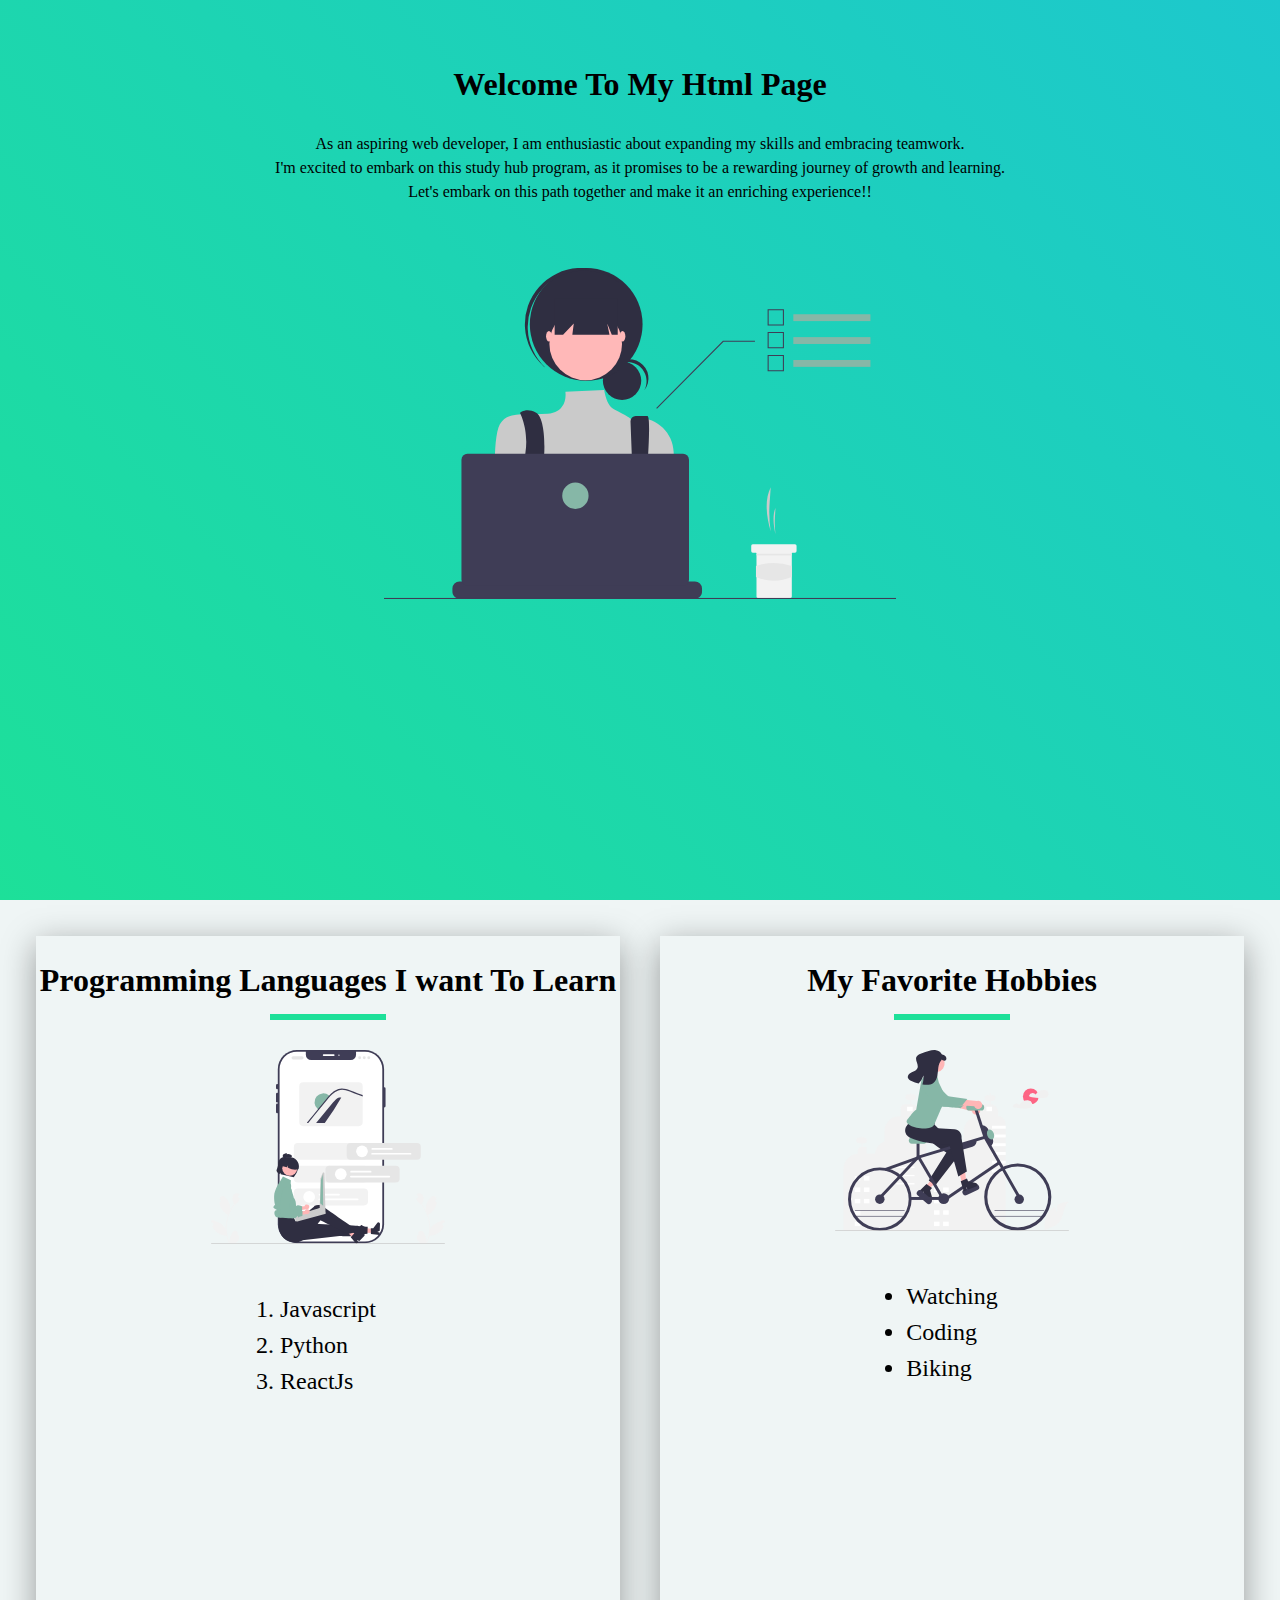
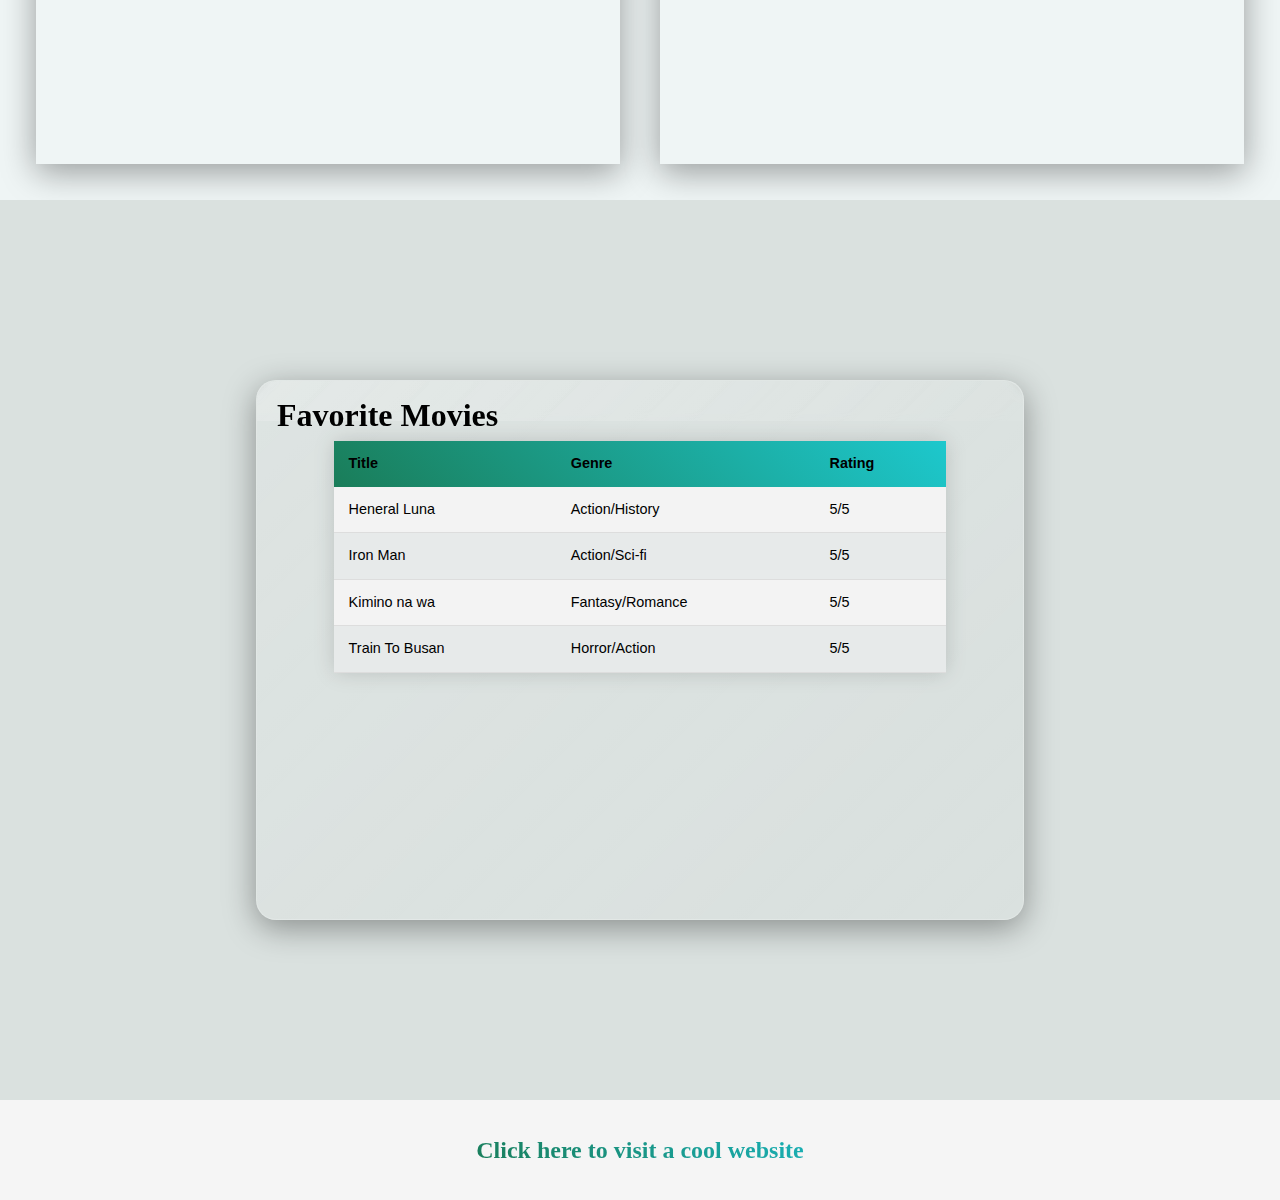
<file: week1/act1/index.html>
<!DOCTYPE html>
<html lang="en">
<head>
    <meta charset="UTF-8">
    <meta name="viewport" content="width=device-width, initial-scale=1.0">
    <title>My First Html Page</title>
<link rel="stylesheet" href="css/index.css">
</head>
<body>
    <main class="container"> 
        <section class="first">

            <div class="text-wrap">
                <h1>Welcome To My Html Page</h1><br>
                <p> As an aspiring web developer, I am enthusiastic about expanding my skills and embracing teamwork. <br>
                  I'm excited to embark on this study hub program, as it promises to be a rewarding journey of growth and learning.
                </p> 
                <p>Let's embark on this path together and make it an enriching experience!! </p>
            </div>
            <div class="image"><img  src="img/devfocus.svg" alt="Html Illustrator"> </div>
             
        </section>

        <section class="second"> 
          <div class="col-left"> 
            <h1>Programming Languages I want To Learn</h1> <hr>
            <div><img src="img/mobiledev.svg" alt="programmer"></div>
            <ol>
                <li>Javascript</li>
                <li>Python</li>
                <li>ReactJs</li>
            </ol>

          </div>

          <div class="col-right"> 
            <h1>My Favorite Hobbies</h1> <hr>
            <div><img src="img/hobby.svg" alt="programmer"></div>
            <Ul>
                <li>Watching</li>
                <li>Coding</li>
                <li>Biking</li>
            </Ul>
          </div>
               
            
        </section>
        
        <section class="third">

           <div class="table-container"> 

                <div class="table-header"> <h1>Favorite Movies</h1> </div>
                <table>
                    <thead> 
                     <tr>
                        <th>Title</th>
                        <th>Genre</th>
                        <th>Rating</th>
                      </tr>
                     </thead>
                     
                     <tbody> 
                      <tr>
                        <td>Heneral Luna</td>
                        <td> Action/History</td>
                        <td>5/5</td>
                      </tr>
                      <tr>
                        <td>Iron Man</td>
                        <td>Action/Sci-fi </td>
                        <td>5/5</td>
                      </tr>
                      <tr>
                        <td>Kimino na wa</td>
                        <td>Fantasy/Romance</td>
                        <td>5/5</td>
                      </tr>
                      <tr>
                        <td>Train To Busan</td>
                        <td>Horror/Action</td>
                        <td>5/5</td>
                      </tr>
                      </tbody>
                </table>
            </div>
            
        </section>
    </main>
    <footer> 
      <div>
       <h3>
         <a href="https://undraw.co" target="_self">Click here to visit a cool website</a>
      </h3>
     </div>
    </footer>
</body>
</html>
</file>
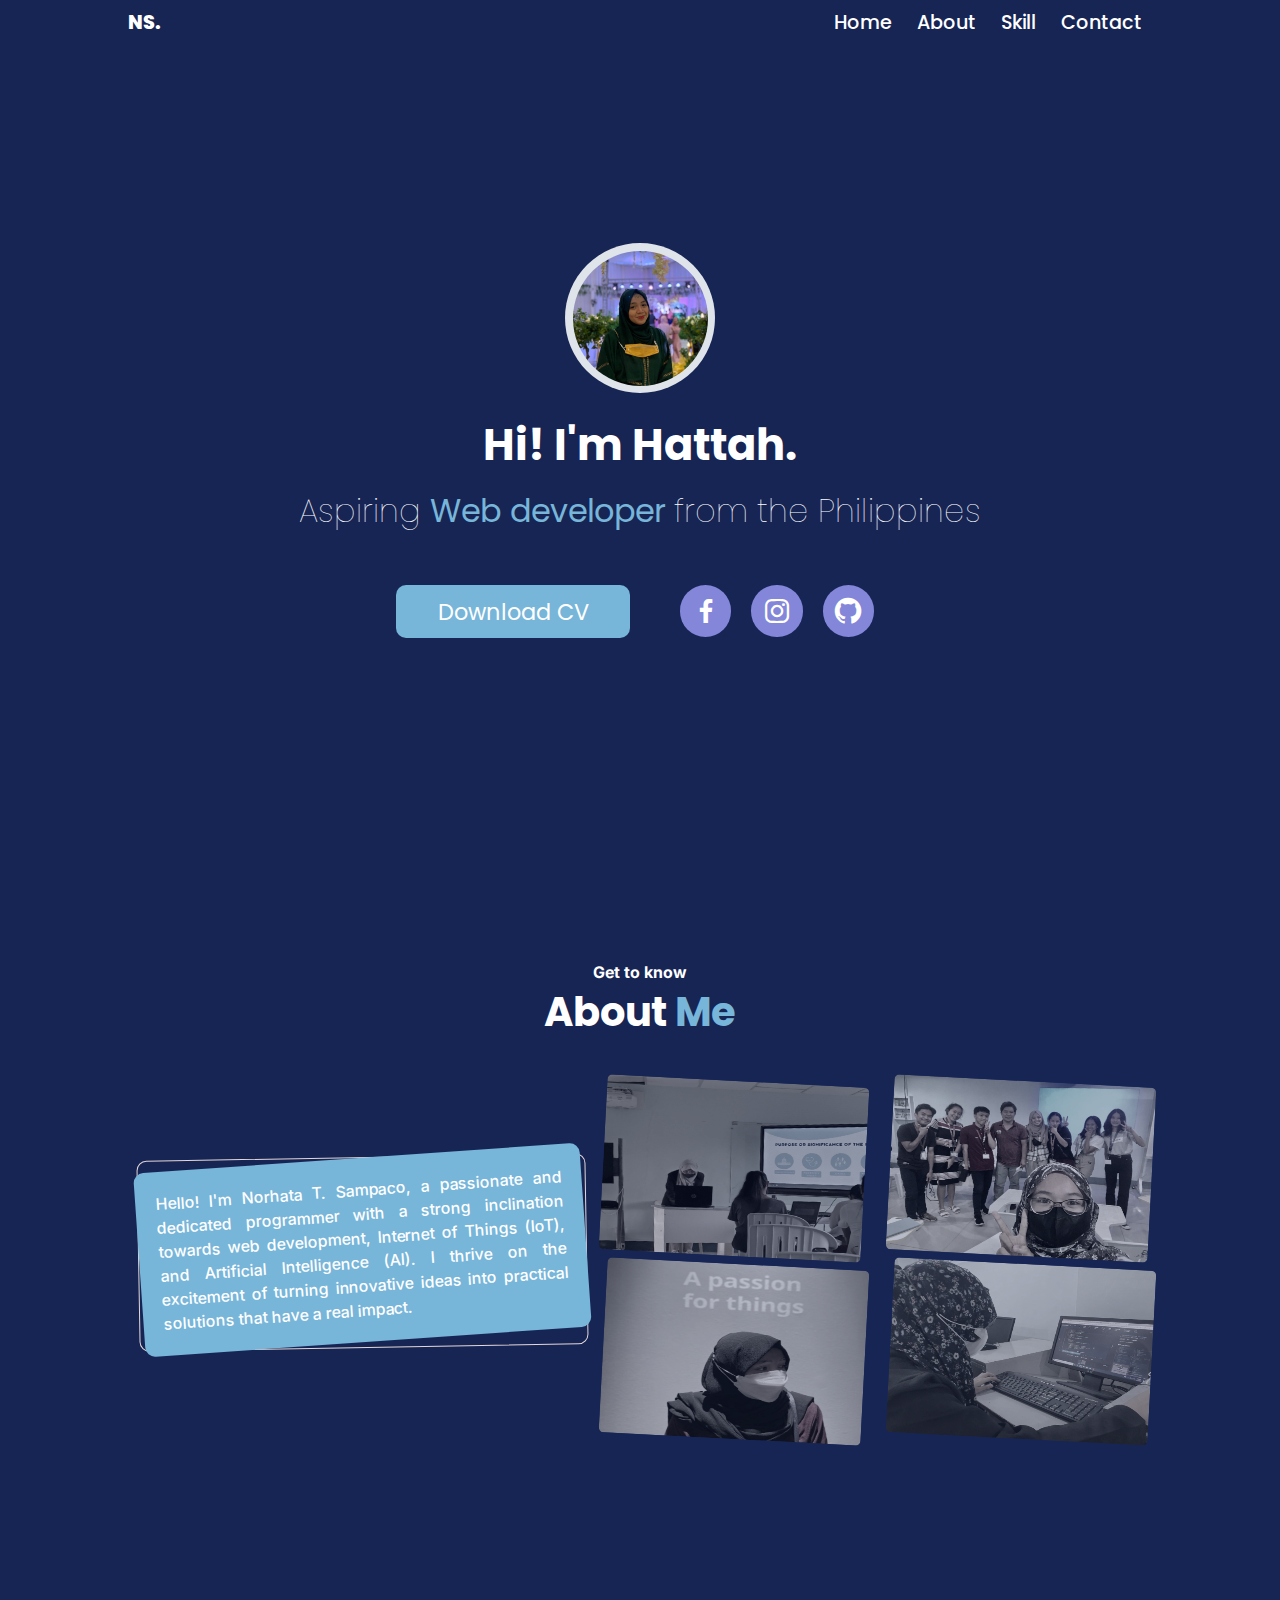
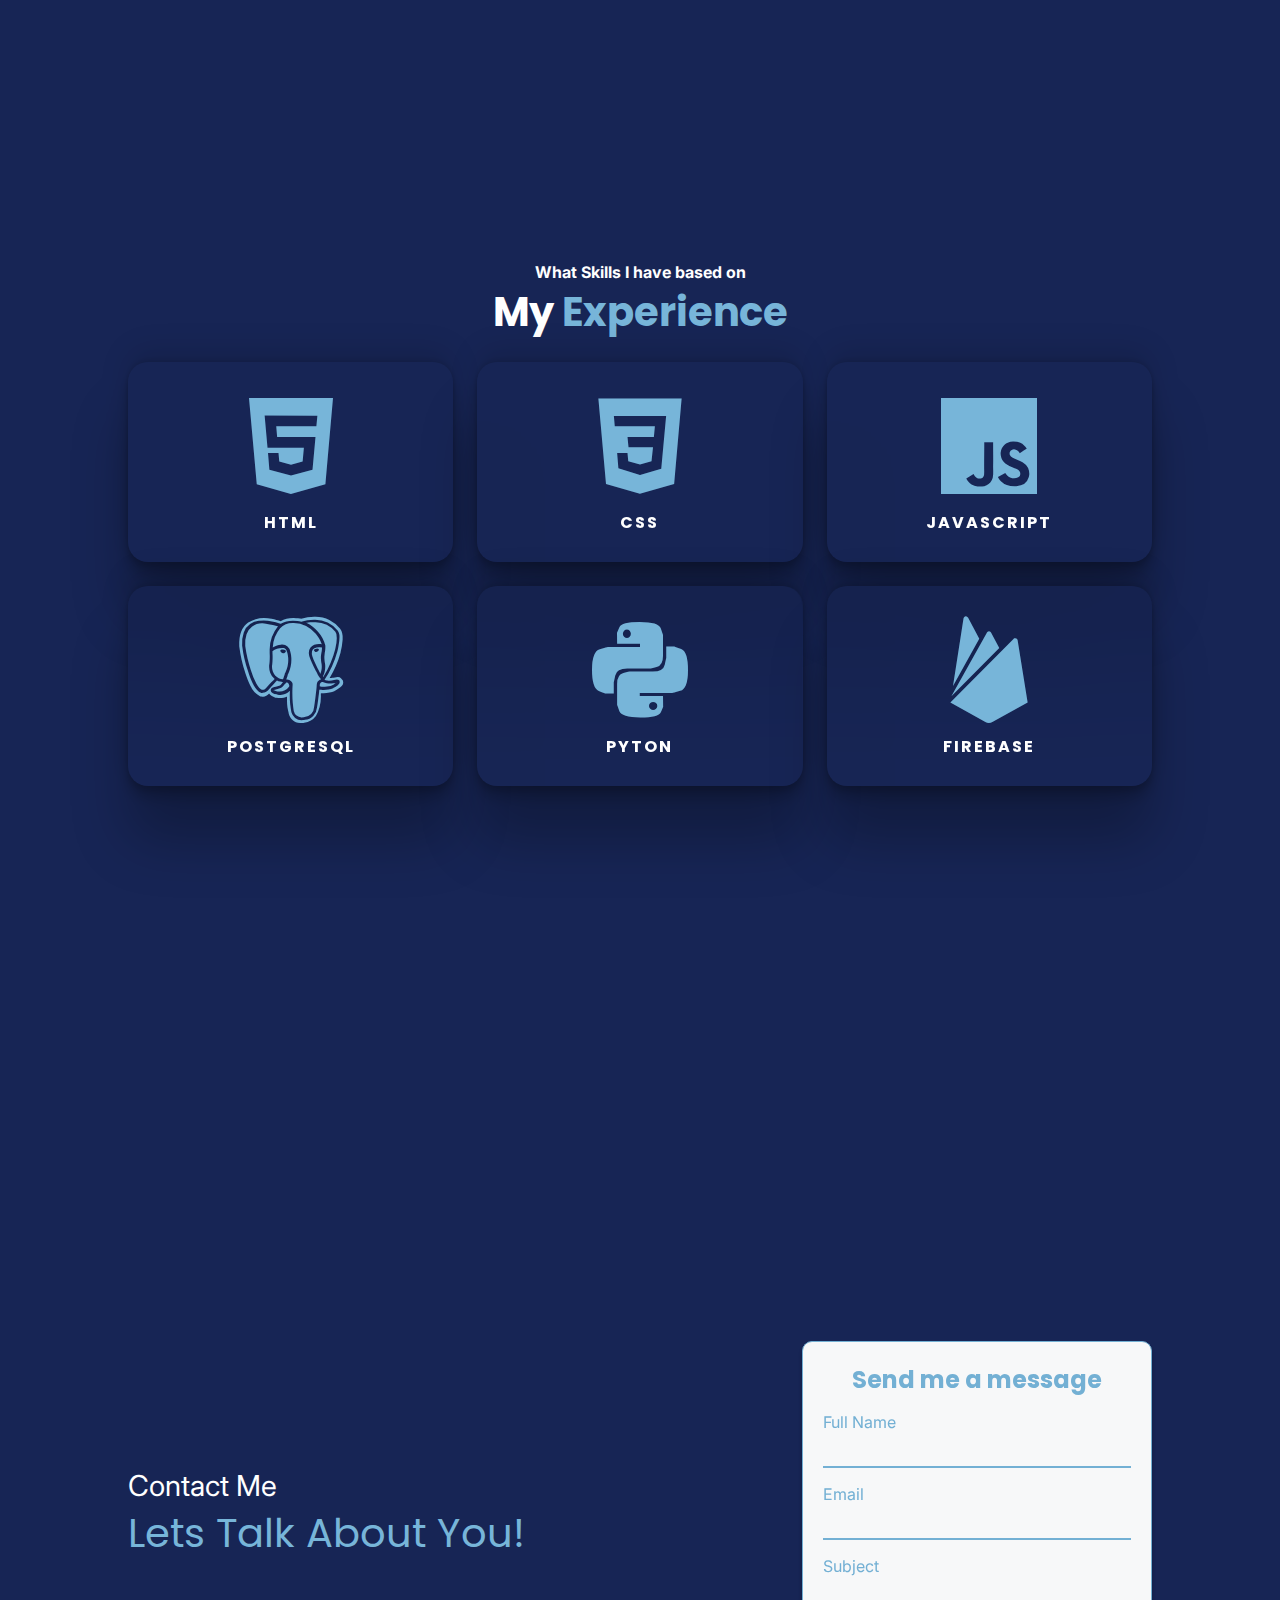
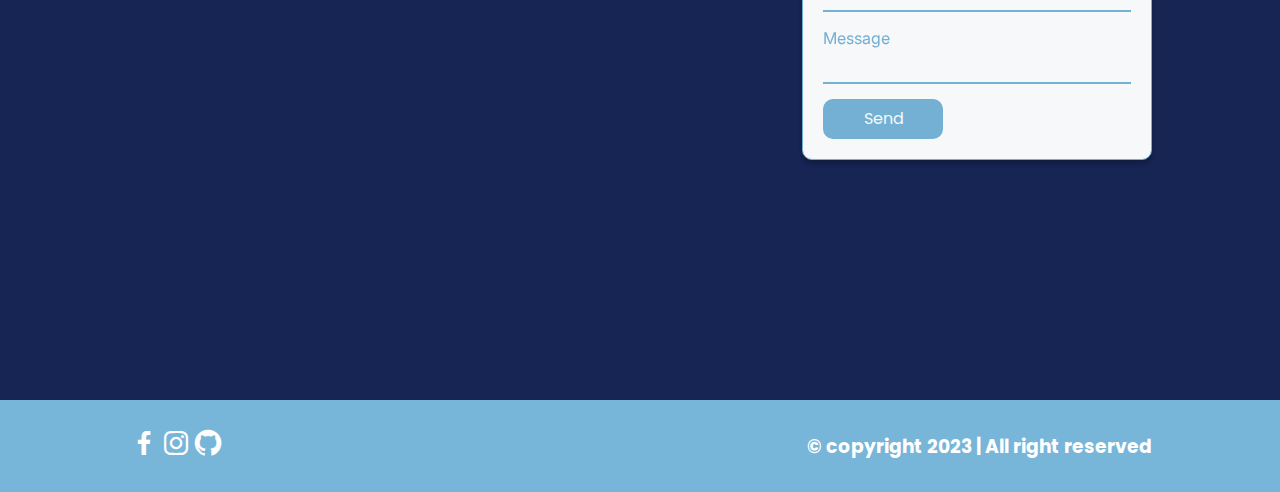
<file: Week2/Portfolio/index.html>
<!DOCTYPE html>
<html lang="en">
<head>
    <meta charset="UTF-8">
    <meta name="viewport" content="width=device-width, initial-scale=1.0">
    <title>NS-Portfolio</title>

    <link rel="stylesheet" href="css/style.css">
    <link href='https://unpkg.com/boxicons@2.1.4/css/boxicons.min.css' rel='stylesheet'>

</head>
<body>

    <!-- header -->
    <header>
      <a href="#home" class="logo" >NS.</a>
        
        <nav class="navbar">
                <a href="#home" >Home</a>
                <a href="#about">About</a>
                <a href="#skill">Skill</a>
                <!-- <a href="#project">Project</a> -->
                <a href="#contact">Contact</a>
        </nav>
    </header>

    <!-- Home Section -->
    <section class="home" id="home">
        <div class="prof-image-wrap">
            <div class="prof-image">
                <img src="img/profile2.jpg" alt="">
            </div>    
        </div>
        <div class="home-content">
            <h1>Hi! I'm Hattah.</h1>
            <h2>Aspiring <strong>Web developer</strong> from the Philippines</h2>
        </div>
        <div class="social-media">
            <div class="btn"><a href="img/CV.png" download="CV">Download CV</a></div>
            <div class="icon-container">
                <div class="icon-wrap"> <a href="https://www.facebook.com/norhata.sampaco/"><i class='bx bxl-facebook'></i></a></div>
                <div class="icon-wrap"><a href="https://www.instagram.com/hattatah5/"><i class='bx bxl-instagram' ></i></a></div>
                <div class="icon-wrap"><a href="https://github.com/Katatto"><i class='bx bxl-github' ></i></a></div>    
            </div>
        </div>
    </section>
   
   <!-- About Section -->
    <section class="about" id="about">
        <div class="section-title">
            <h4>Get to know</h4>
            <h3>About <span>Me</span> </h3>
        </div>
           <!-- About Content -->
        <div class="about-content">
            <div class="about-me">
                 <div class="card">
                    <p> Hello! I'm Norhata T. Sampaco, a passionate and dedicated programmer
                          with a strong inclination towards web development, Internet of Things (IoT),
                          and Artificial Intelligence (AI). I thrive on the excitement of turning 
                          innovative ideas into practical solutions that have a real impact.</p>
                  
                </div>
             </div>

            <div class="about-gallery">
                <div class="gallery-wrap">
                    <img src="img/me.jpg" alt="">
                </div>
                <div class="gallery-wrap">
                    <img src="img/group.jpeg" alt="">
                </div>
                <div class="gallery-wrap">
                    <img src="img/me2.jpg" alt="">
                </div>
                <div class="gallery-wrap">
                    <img src="img/me3.jpg" alt="">
                </div>
            </div>

        </div>
    </section>

    <!--Skill section  -->
    <section class="skill" id="skill">
        <div class="section-title">
            <h4>What Skills I have based on</h4>
            <h3>My <span>Experience</span> </h3>
        </div>
         <!--Skill content  -->
        <div class="skill-content">

                <!--Skill one  -->
            <div class="skill-box">
                <div class="box-icon">
                    <i class='bx bxl-html5'></i>
                </div>
                <div class="box-content">
                    <div><h4>Html</h4></div>
                    <div class="star">
                        <div><i class='bx bxs-star'></i></div>
                        <div><i class='bx bxs-star'></i></div>
                        <div><i class='bx bxs-star'></i></div>
                        <div><i class='bx bx-star' ></i></div>
                        <div><i class='bx bx-star' ></i></div>
                    </div>
                </div>

            </div>
                <!--Skill two  -->
            <div class="skill-box">
                <div class="box-icon"><i class='bx bxl-css3' ></i></div>
                <div class="box-content">
                    <div><h4>Css</h4></div>
                    <div class="star">
                        <div><i class='bx bxs-star'></i></div>
                        <div><i class='bx bxs-star'></i></div>
                        <div><i class='bx bxs-star'></i></div>
                        <div><i class='bx bx-star' ></i></div>
                        <div><i class='bx bx-star' ></i></div>
                    </div>
                </div>
            </div>
                <!--Skill three  -->
            <div class="skill-box">
                <div class="box-icon"><i class='bx bxl-javascript' ></i></div>
                <div class="box-content">
                    <div><h4>Javascript</h4></div>
                    <div class="star">
                        <div><i class='bx bxs-star'></i></div>
                        <div><i class='bx bxs-star'></i></div>
                        <div><i class='bx bxs-star'></i></div>
                        <div><i class='bx bx-star' ></i></div>
                        <div><i class='bx bx-star' ></i></div>
                    </div>
                </div>
            </div>
                <!--Skill four  -->
            <div class="skill-box">
                <div class="box-icon"><i class='bx bxl-postgresql' ></i></div>
                <div class="box-content">
                    <div><h4>Postgresql</h4></div>
                    <div class="star">
                        <div><i class='bx bxs-star'></i></div>
                        <div><i class='bx bxs-star'></i></div>
                        <div><i class='bx bxs-star'></i></div>
                        <div><i class='bx bx-star' ></i></div>
                        <div><i class='bx bx-star' ></i></div>
                    </div>
                </div>
            </div>
                <!--Skill five  -->
            <div class="skill-box">
                <div class="box-icon"><i class='bx bxl-python' ></i></div>
                <div class="box-content">
                    <div><h4>Pyton</h4></div>
                    <div class="star">
                        <div><i class='bx bxs-star'></i></div>
                        <div><i class='bx bxs-star'></i></div>
                        <div><i class='bx bxs-star'></i></div>
                        <div><i class='bx bx-star' ></i></div>
                        <div><i class='bx bx-star' ></i></div>
                    </div>
                </div>
            </div>
                <!--Skill six  -->
            <div class="skill-box">
                <div class="box-icon"><i class='bx bxl-firebase' ></i></div>
                <div class="box-content">
                    <div><h4>firebase</h4></div>
                    <div class="star">
                        <div><i class='bx bxs-star'></i></div>
                        <div><i class='bx bxs-star'></i></div>
                        <div><i class='bx bxs-star'></i></div>
                        <div><i class='bx bx-star' ></i></div>
                        <div><i class='bx bx-star' ></i></div>
                    </div>
                </div>
            </div>

        </div>
    </section>
    
    <!-- <section class="project" id="project">4</section> -->

    <!-- contact section -->
    <section class="contact" id="contact">
        <div class="contact-header">
            <h4>Contact Me</h4>
            <h3>Lets talk about you!</h3>
        </div>

        <!-- right container -->
            <div class="contact-form">
                <h3>Send me a message</h3>
                <form action="">
                    <label for="">Full Name</label>
                    <input type="text">
    
                    <label for="">Email</label>
                    <input type="email" name="email" id="email">
    
                    <label for="subject">Subject</label>
                    <input type="text" name="subject" id="">
    
                    <label for="">Message</label>
                    <textarea name="" id="" cols="30" rows="10"></textarea>
                </form>

                <button>Send</button>
            </div>
    </section>
   
    <footer>
        <div>
            <div class="icon-container">
                <div class="icon-wrap"> <a href="https://www.facebook.com/norhata.sampaco/"><i class='bx bxl-facebook'></i></a></div>
                <div class="icon-wrap"><a href="https://www.instagram.com/hattatah5/"><i class='bx bxl-instagram' ></i></a></div>
                <div class="icon-wrap"><a href="https://github.com/Katatto"><i class='bx bxl-github' ></i></a></div>    
            </div>
        </div>
        <h3>&copy; copyright 2023 | All right reserved</h3>
    </footer>

</body>
</html>
</file>
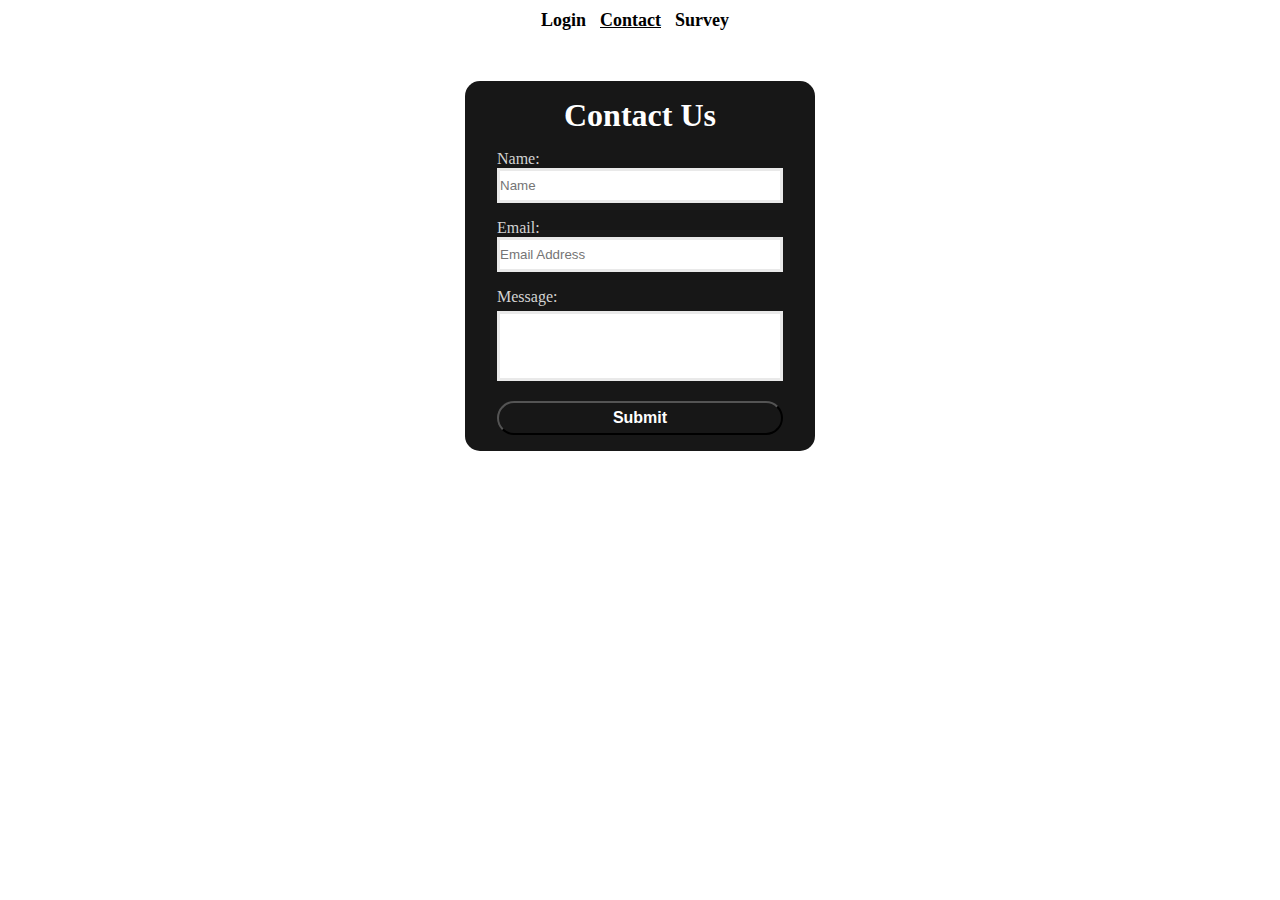
<file: week1/Activity2/contact-us.html>
<!DOCTYPE html>
<html lang="en">
<head>
    <meta charset="UTF-8">
    <meta name="viewport" content="width=device-width, initial-scale=1.0">
    <title>Contact-Us</title>

    <link rel="stylesheet" href="css/contact-us.css">
    <link href='https://unpkg.com/boxicons@2.1.4/css/boxicons.min.css' rel='stylesheet'>

</head>
<body>
 <main>
  <header>
    <ul>
      <li><a  href="login.html">Login</a></li>
      <li><a class="active" href="contact-us.html">Contact</a></li>
      <li><a href="survey-form.html">Survey</a></li>
    </ul>
  </header>
  <div class="form-wrap">
    <form action="">
        <strong>Contact Us</strong> 
        
        <div>
          <label for="Name">Name:</label><br>
          <input type="text" name="fname" id="" Placeholder="Name" >
        </div>

        <div>
          <label for="Name">Email:</label><br>
          <input type="email" name="email" id="" Placeholder="Email Address"> 
        </div>
        <div> 
        <label for="Message">Message:</label> <br>
        <textarea type="text" class="textarea" name="message" id="" Placeholder="Message"> </textarea>
        </div>

        <button>Submit</button>
    </form>
  </div>
 </main>
</body>
</html>
</file>
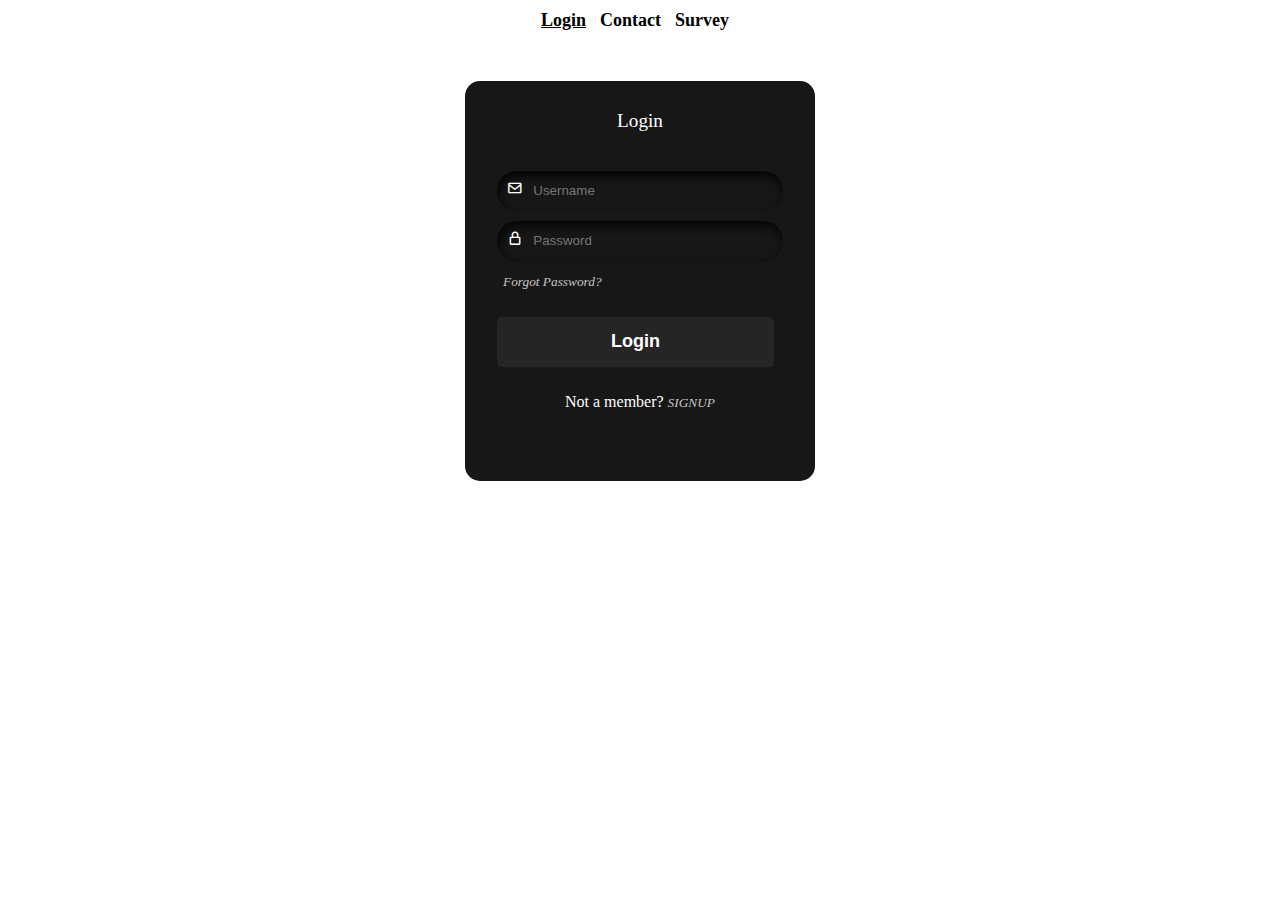
<file: week1/Activity2/login.html>
<!DOCTYPE html>
<html lang="en">
<head>
    <meta charset="UTF-8">
    <meta name="viewport" content="width=device-width, initial-scale=1.0">
    <title>Login</title>

    <link rel="stylesheet" href="css/login.css">
    <link href='https://unpkg.com/boxicons@2.1.4/css/boxicons.min.css' rel='stylesheet'>

</head>
<body>


 <main>

  <header>
    <ul>
      <li><a class="active" href="login.html">Login</a></li>
      <li><a href="contact-us.html">Contact</a></li>
      <li><a href="survey-form.html">Survey</a></li>
    </ul>
  </header>

  <div class="form-wrap">
    <form class="form" action="Post">
        <p id="heading">Login</p>
        <div class="field">
            <i class='bx bx-envelope'></i>

          <input autocomplete="off" placeholder="Username" class="input-field" type="text">
        </div>
        <div class="field">
          <i class='bx bx-lock-alt'></i>
          <input placeholder="Password" class="input-field" type="password">
        </div>
        <div class="forgot-pass"><a href="http://">Forgot Password?</a></div>
        <div class="btn">
        <button class="button1">Login</button>
        </div>

        <div class="signup_link">
            Not a member? <a href="#">SIGNUP</a>
        </div>
    </form>
  </div>

 </main>
</body>
</html>
</file>
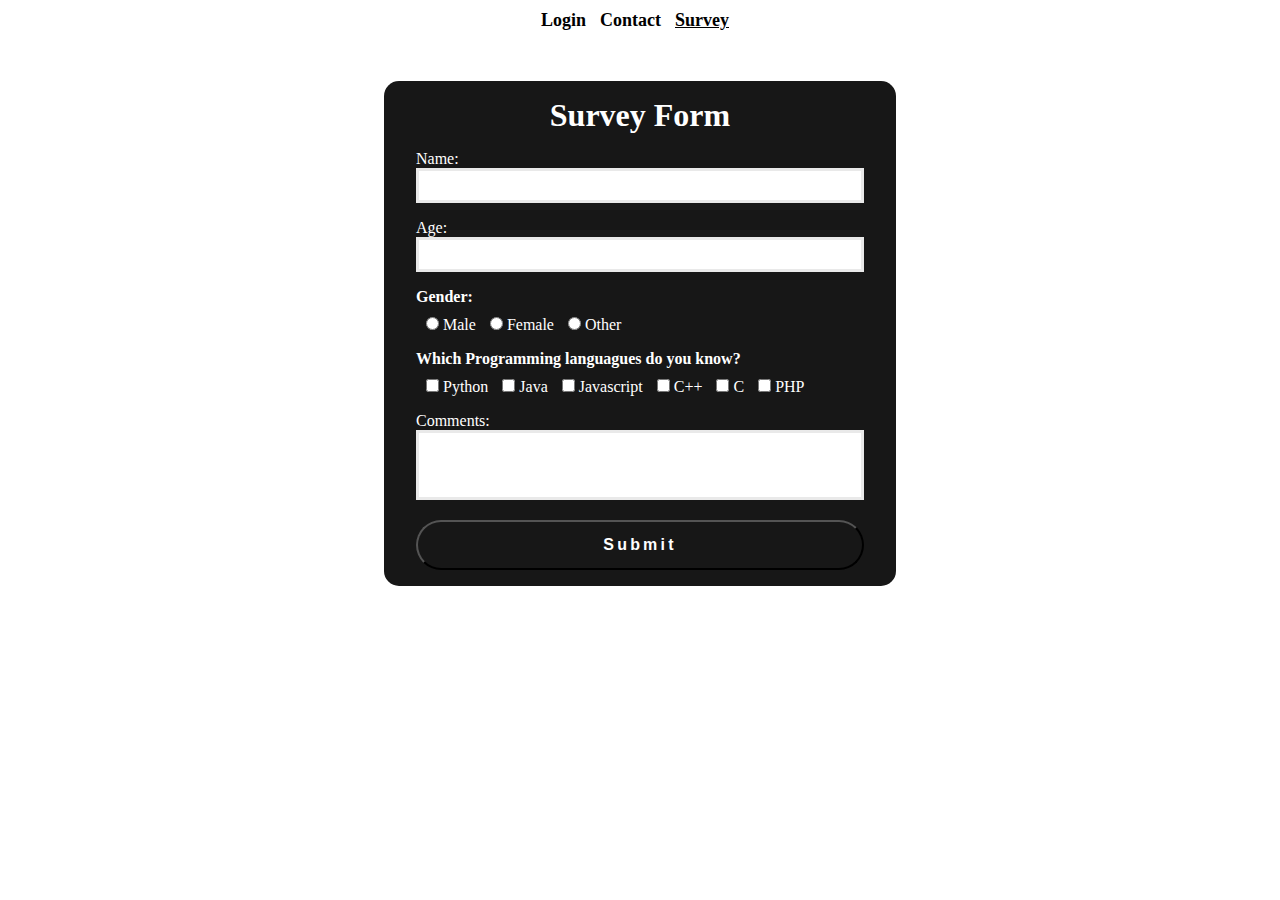
<file: week1/Activity2/survey-form.html>
<!DOCTYPE html>
<html lang="en">
<head>
    <meta charset="UTF-8">
    <meta name="viewport" content="width=device-width, initial-scale=1.0">
    <title>Survey-Form</title>

    <link rel="stylesheet" href="css/survey-form.css">
    <link href='https://unpkg.com/boxicons@2.1.4/css/boxicons.min.css' rel='stylesheet'>

</head>
<body>
 <main>

  <header>
    <ul>
      <li><a  href="login.html">Login</a></li>
      <li><a  href="contact-us.html">Contact</a></li>
      <li><a class="active" href="survey-form.html">Survey</a></li>
    </ul>
  </header>

  <div class="form-wrap">

    <form action="Post">
        <strong>Survey Form</strong> 
        
        <div>
          <label for="Name">Name:</label><br>
          <input type="text" name="name" id="" >
        </div>

        <div>
            <label for="age">Age:</label><br>
            <input type="number" name="age" id=""> 
        </div>


        <div> 
           <h4>Gender:</h4>
          <input type="radio"  name="Gender" id="" >  </input>
          <label>Male</label>

          <input type="radio"  name="Gender" id="" >  </input>
          <label>Female</label>

          <input type="radio"  name="Gender" id="" >  </input>
          <label>Other</label>

        </div>

        <div>
            <h4>Which Programming languagues do you know?</h4>
            <input type="checkbox" id=""> 
            <label>Python</label>

            <input type="checkbox" id=""> 
            <label>Java</label>
            
            <input type="checkbox" id=""> 
            <label>Javascript</label>

            <input type="checkbox" id=""> 
            <label>C++</label>

            <input type="checkbox" id=""> 
            <label>C</label>

            <input type="checkbox" id=""> 
            <label>PHP</label>

        </div>

        <div> 
          <label for="Comments">Comments:</label>
          <textarea type="text" class="textarea" name="comments" id="" Placeholder="Message"> </textarea>
        </div>

        <button>Submit</button>

    </form>
  </div>
  
 </main>
</body>
</html>
</file>
<file: week1/act1/css/index.css>
* {
    margin: 0;
    padding: 0;
    box-sizing: border-box;
}

body {
    line-height: 1.5;
}

.container {
    scroll-snap-type: y mandatory;
}

section {
    width: 100%;
    min-height: 100vh;   
    scroll-snap-align: start;
    position: relative;
}

.first{
 text-align: center;
 padding-top: 50px;
 background: linear-gradient(45deg, #1de099, #1dc8cd);

}
.text-wrap{
    margin: 10px 0px 5% 0px;
}


.first img{
    width: 40%;
    height: auto;
}


.second{
    background-color: #EFF5F5;
    display: grid;
    grid-template-columns: 1fr 1fr;
    padding: 1rem;

}

.second hr{
    width: 20%;
    margin-left: auto;
    margin-right: auto;
    margin-top: 10px;
    border: solid 3px #1de099; 
}

 .col-left, .col-right{
    padding-top: 20px;
    box-shadow: 0 8px 32px 0 rgba(0, 0, 0, 0.37);
    text-align: center;
    margin: 20px;
}

.col-left div, .col-right div{
margin-top: 30px;
margin-bottom: 20px;
}

.second img{
    width: 40%;
    height: auto;
}

ol, ul {
 padding: 20px;
 display: inline-block;
 text-align: left;
 font-size: 1.5rem;
}

.third{
    height: 100vh;   
    background-color: #dae1df;
    display: flex;
    justify-content: center;
    align-items: center;
}

.table-container{

    height: 60%;
    width: 60%;
    margin:auto;
    background: linear-gradient(135deg, rgba(255, 255, 255, 0.1), rgba(255, 255, 255, 0));
    backdrop-filter: blur(2px);
    -webkit-backdrop-filter: blur(30px);
    border-radius: 20px;
    border:1px solid rgba(255, 255, 255, 0.18);
    box-shadow: 0 8px 32px 0 rgba(0, 0, 0, 0.37);
    
}

.table-header{
margin-bottom: 20px;
height: 40px;
width: 100%;
border-radius: 20px 20px 0px 0px;
padding-left: 20px;
padding-top: 10px;
background: linear-gradient(135deg, rgba(255, 255, 255, 0.1), rgba(255, 255, 255, 0));
backdrop-filter: blur(4px);
-webkit-backdrop-filter: blur(60px);
text-align: left;

}


table{
    border-collapse: collapse;
    margin: 25px 0;
    font-size: 0.9em;
    font-family: sans-serif;
    min-width: 80%;
    box-shadow: 0 0 20px rgba(0, 0, 0, 0.15);
    margin: auto;
}

thead tr {
    background: linear-gradient(45deg, #1a7d59, #1dc8cd);
    color: #000000;
    font-weight: bold;
    text-align: left;
}


 td,  th {
    padding: 12px 15px;

  }
  
  tbody tr {
    border-bottom: 1px solid #dddddd;
}


tr:nth-of-type(even) {
    background-color: #e7eaea;
}
tr:nth-of-type(odd) {
    background-color: #f3f3f3;
}
 tr:hover {background-color: #ddd;}
  


footer{
background-color: whitesmoke; 
   height: 100px;
display: flex;
justify-content: center;
align-items: center;
}

footer a{
text-decoration: none;
font-size: 1.5rem;
}

footer a:visited{
    text-decoration: none;
}

footer div{
    background: linear-gradient(45deg, #1a7d59, #19b0b6);
    -webkit-text-fill-color: transparent;
    -webkit-background-clip: text;
}
</file>
<file: Week2/Portfolio/css/style.css>
@import url('https://fonts.googleapis.com/css2?family=Montserrat:wght@400;700&family=Poppins:wght@700&display=swap');
  @import url('https://fonts.googleapis.com/css2?family=Inter&display=swap');

* {
    margin: 0;
    padding: 0;
    box-sizing: border-box;
    font-family: 'Montserrat', sans-serif;
    font-family: 'Poppins', sans-serif;
    scroll-behavior: smooth;
    color: #FFF;

}

body {
    background: #172555;
}



header {
    position: fixed;
    width: 100%;
    height: 20px;
    display: flex;
    align-items: center;
    justify-content: space-between;
    top: 0;
    right: 0;
    padding: 22px 10%;
    font-size: 1.2rem;
    background: #172555;;
    z-index: 100;
}

.logo {
    text-decoration: none;
    font-weight: 800;
}

.navbar a{
    text-decoration: none;
    margin: 10px;
    font-weight: 500;
}

.navbar a.active, .navbar a:hover{
    color: #77b5d9;
}

section {
    height: 100vh;
    padding: 22px 10%;
    width: 100%;
    color: #14397d;
}

.home {
    display: flex;
    justify-content: center;
    align-items: center;
    flex-direction: column;

}

.home .prof-image-wrap {
    height: 150px;
    width: 150px;
    background-color: #dfe3ea;
    animation: float 6s ease-in-out infinite;
    border-radius: 50%;
    margin-top: -10px;
    margin-bottom: 20px;
    display: flex;
    justify-content: center;
    align-items: center;
}

.home .prof-image {
    background: #77b5d9;
    width: 90%;
    height: 90%;
    border-radius: 50%;
    object-fit: cover;
    overflow: hidden;
}

.prof-image img{
    width: 100%;
    height: 100%;    
}

.home-content {
    text-align: center;
    max-width: 800px; /* Use max-width instead of width */
    width: 90%;    /* line-height: 10px; */
    margin: 0 auto; /* Center align the content */

}
.home h1{
    font-size: 2.7rem;
    letter-spacing: normal;
    margin-bottom: 10px; /* Add some spacing between elements */

}

.home h2{
    font-size: 2rem;
    margin-bottom: 20px; /* Add more spacing between elements */
    font-weight: lighter;
}

.home strong {
    color: #77b5d9;
}

.social-media {
    margin-top: 20px;
    display: flex;
    align-items: center;
    justify-content: center;
    width: 100%;
}

.icon-container {
    display: flex;
    align-items: center;
    justify-content: space-between;
}
.social-media .icon-wrap {
    width: 3.2em;
    height: 3.2em;
    background: #8386d9;
    border-radius: 50%;
    margin: 10px;
    display: flex;
    align-items: center;
    justify-content: center;

}

.social-media .icon-wrap:hover {
    transform: scale(1.05);
    box-shadow: 0 5px 15px 0px #585EE9;
}


.social-media .btn {
   max-width: 234px;
   width: 70%;
    height: 53px;
    margin-right: 40px;
    border-radius: 10px;
    background-color:  #77b5d9;
    line-height: 55px;
    text-align: center;
    font-size: 1.4em;
    cursor: pointer;
    transition: all 1s ease-in-out;
}

.btn a {
    text-decoration: none;
}

.social-media .btn:hover{
    transform: scale(1.05);
    box-shadow: 0 5px 15px 0px #77b5d9;
}

.icon-wrap a{
    margin-top: 6px;
    color: beige;
    font-size: 2em;
}



@keyframes float {
	0% {
		box-shadow: 0 5px 15px 0px rgba(0,0,0,0.6);
		transform: translatey(0px);
	}
	50% {
		box-shadow: 0 25px 15px 0px rgba(0,0,0,0.2);
		transform: translatey(-20px);
	}
	100% {
		box-shadow: 0 5px 15px 0px rgba(0,0,0,0.6);
		transform: translatey(0px);
	}
}

/* about-me  */

.about {
    display: flex;
    flex-direction: column;
    text-align: center;
}
.section-title {
    margin-top: 40px;
} 

.section-title h4{
    font-family: 'Inter', sans-serif;
}

.section-title h3 {
    font-size: 2.5rem;
}

.section-title h3 span {
    color:#77b5d9;
}

.about-content {
    width: 100%;
    display: flex;
    margin-top: 20px;
    gap: 1rem;
    align-items: center;
}

.about-gallery {
    width: 55%;
    max-height: 380px;
    height: 90%;
    display: grid;
    grid-template-columns: repeat(2,1fr);
    grid-gap: 1rem;
    gap: 1.5rem;
}

.gallery-wrap{
    width: 100%;
    height: 110%;
    overflow: hidden;
    transform: rotate(3deg);
    object-fit: cover;
    border-radius: 5px;
    opacity: 0.7;
    transition: transform 1s;
    filter: grayscale(80%);
}

.gallery-wrap img {
    width: 100%;
    height: 100%;
}


.gallery-wrap:hover {
    transform: rotate(-3deg) scale(1.3); /* Rotate and scale on hover */
    z-index: 1;
    opacity: 1;
    filter: grayscale(0%);

}

.about-me {
    border: 1px solid rgb(229, 216, 216);
    width: 45%;
    transform: rotate(-1deg);
    margin-left: 10px;
    border-radius: 10px;
    padding-bottom: 5px;
}

.about-me .card {
    background-color: #77b5d9;
    border-radius: 10px;
    padding: 20px;
    transform: rotate(-3deg);
}

.about-me p {
    color: #FFF;
    text-align: justify;
    font-family: 'Inter', sans-serif;
    font-weight: 500;
    line-height: 1.5rem; 
}

/* skill style */
.skill {
    display: flex;
    flex-direction: column;
    align-items:  center;
    text-align: center;
 
}

.skill-content {
    display: grid;
    grid-template-columns: repeat(3, 1fr); 
    grid-auto-rows: auto; 
    gap: 1.5rem;
    width: 100%;    
    margin-top: 20px;
}


.skill-box {
    position: relative;
    height: 200px;
    border-radius: 20px;
    backdrop-filter: blur(70px);
    box-shadow: rgba(0, 0, 0, 0.25) 0px 54px 55px,
     rgba(0, 0, 0, 0.12) 0px -12px 30px,
      rgba(0, 0, 0, 0.12) 0px 4px 6px, rgba(0, 0, 0, 0.17) 
      0px 12px 13px, rgba(0, 0, 0, 0.09) 0px -3px 5px;
    transition: transform .7s;
    display: flex;
    flex-direction: column;
    align-items: center;
}

.skill-box:hover {
    transform: rotate(-1deg) scale(1.09);
}

.box-icon i {
    color: #77b5d9;
    font-size: 8rem;
    margin-top: 20px;
}

.skill-box:hover i{
    margin-top: -10px;
    scale: 0.75;
    opacity: 1;
}

.box-content {
    width: 100%;
    overflow: hidden;
    font-family: 'Inter', sans-serif;
    transition: 0.5s;
    display: flex;
    flex-direction: column ;
    align-items: center;
}

.star {
    display: flex;
    align-items: center;
    justify-content: center;
    width: 90%;
    font-size: 2rem;
    opacity: 0;

}

.star > div {
    margin: auto ;
}

.star > div > i {
    color: #77b5d9;
}


.box-content h4 {
    font-size: 1rem;
    letter-spacing: 2px;
    text-transform: uppercase;
} 

.skill-box:hover .box-content{
    top: 110px;
}

.skill-box:hover .star {
    opacity: 1;
    scale: 1;

}

/* Contact style */
.contact {
    display: flex;
    justify-content: space-between;
    align-items: center;
}

.contact-header {
    padding-right: 80px;
    width: 100%;
    margin-top: -70px;

}
.contact-header h4{
    font-family: 'Inter', sans-serif;
    font-size: 1.8rem;
    font-weight: 400;
}

.contact-header h3{
    font-size: 2.5rem;
    font-weight: 400;
    color: #77b5d9;
    text-transform: capitalize;
}
.contact-form {
    max-width: 350px;
    width: 100%;
    padding: 20px;
    border-radius: 10px;
    border: 1px solid #77b5d9;
    background: #FFF;
    opacity: 0.97;
    box-shadow: 0px 4px 4px 0px rgba(0, 0, 0, 0.25);
}

.contact-form:hover {
    scale: 1.05;
    /* box-shadow: 0 5px 5px 0px #77b5d9; */

}

.contact-form h3 {
    color: #77b5d9;
    margin-bottom: 15px;
    text-align: center;
    font-size: 1.5rem;
}

.contact-form form{
    display: flex;
    flex-direction: column;
    justify-content: space-between;
    gap: 1em;
}

form >* {
    font-family: 'Inter', sans-serif;
    color: #77b5d9
}


.contact-form button {
    width: 7.5rem;
    height: 2.5rem;
    border-radius: 0.625rem;
    border: 5px solid #77b5d9;
    background: #77b5d9;
    font-size: 1rem;
    margin-top: 15px;
    cursor: pointer;
}

.contact-form button:hover{
    transform: scale(1.05);
    box-shadow: 0 5px 15px 0px #77b5d9;
}

.contact-form input[type=text], .contact-form input[type=email], textarea {
    border: none;
    background: none;
    border-bottom: 2px solid #77b5d9;
    height: 20px;
    text-transform: capitalize;
    resize: none;
    color: #14397d;
}




.contact-form input[type=text]:focus, .contact-form input[type=email]:focus, textarea:focus{
	outline: none;

}


footer{
    display: flex;
    justify-content: space-between;
    align-items: center;
    padding: 22px 10%;
    background-color: #77b5d9;
    color: #14397d;
    width: 100%;
    margin-bottom: 0;
    height: 20%;
}


@media only screen and (max-width: 600px) {
    html {
        font-size: 90%;
    }

    .social-media {
        flex-wrap: wrap;
        width: 80%;
    }

    .social-media .btn {
        margin-right: 0;
        margin-bottom: 10px;
    }

    .about-content {
        flex-direction: column;
        height: 70%;

    }

    .about-gallery {
        width: 80%;
    }

    .about-me {
        width: 90%;
    }

    .skill-content {
        grid-template-columns: repeat(auto-fit, minmax(150px, 1fr));    
    }
    
    .skill-box {
        height: 150px;
    }

    .box-icon {
        margin-top: -10px;
    }
}

@media only screen and (max-width: 500px) {
    
    html {
        font-size: 70%;
    }

    .contact {
        flex-direction: column;
        width: 100%;
        justify-content:space-evenly;
        align-items: center;
    }

    .contact-header {
        text-align: center;
        padding: 0;
        margin-top: 0;
    }

}

@media only screen and (max-width: 398px) {

    .skill {
        overflow-y: scroll;
    }
}
</file>
<file: week1/Activity2/css/contact-us.css>
* {
    margin: 0;
    padding: 0;
    box-sizing: border-box;
}


main{
    min-height: 100vh;
    width: 100%; 
}

header{
width: 100%;
text-align: center;
/* border: 2px solid black; */
padding-top: 10px;}

header ul{
  list-style-type: none;
  margin: 0;
  padding: 0;
  overflow: hidden;

}

header li {
  display: inline-block;
  margin-right: 10px;
}

header li a{
text-decoration: none;
color: black;
font-size: large;
font-weight: bold;
}

header li a:hover:not(.active){
  background-color: #252525;
  color: white;
}

.active{
text-decoration: underline;
}

.form-wrap{

    display: flex;
    justify-content: center;
    align-items: center;
    margin-top: 50px;

}


form{
    height: 600px;
    width: 350px;
    height: 370px;
    width: 350px;
    display: flex;
    flex-direction: column;
    gap: 1em;
    padding-top: 1em;
    padding-left: 2em;
    padding-right: 2em;
    padding-bottom: 1em;
    background-color: #171717;
    border-radius: 15px;
}

strong{
    text-align: center;
    color: white;
    font-weight: bolder;
    font-size: 2rem;
    /* margin-top: 1em; */
}

 input[type=text],   input[type=email]{
    border: solid rgb(233, 233, 233);
    width: 100%;
    height: 35px;
}

 /* input[type=text] {
    border: solid rgb(233, 233, 233);
    width: 170px;
    padding: 5px;
    } */

 .textarea{
    background-color: rgb(255, 255, 255);
    border: solid rgb(233, 233, 233);
    width: 100%;
    height: 70px;
    margin-top: 5px;
    padding-left: 10px;
    resize: none;
}

form label{
    color: #d3d3d3;
}

button{
height: 50px;
border-radius: 25px;
color: white;
font-weight: bold;
font-size: 1rem;
background-color: #171717;
border-color: black;

}

button:hover{
    transition: .4s ease-in-out;
    background-color: #494747;
    color: white;
}
</file>
<file: week1/Activity2/css/login.css>
* {
    margin: 0;
    padding: 0;
    box-sizing: border-box;
}



main{
    min-height: 100vh;
    width: 100%; 
}

header{
width: 100%;
text-align: center;
/* border: 2px solid black; */
padding-top: 10px;}

header ul{
  list-style-type: none;
  margin: 0;
  padding: 0;
  overflow: hidden;

}

header li {
  display: inline-block;
  margin-right: 10px;
}

header li a{
text-decoration: none;
color: black;
font-size: large;
font-weight: bold;
}

header li a:hover:not(.active){
  background-color: #252525;
  color: white;
}

.active{
text-decoration: underline;
}

.form-wrap{

    display: flex;
    justify-content: center;
    align-items: center;
    margin-top: 50px;

}

.form {
    height: 400px;
    width: 350px;
    display: flex;
    flex-direction: column;
    gap: 10px;
    padding-left: 2em;
    padding-right: 2em;
    padding-bottom: 0.4em;
    background-color: #171717;
    border-radius: 15px;
    /* transition: .4s ease-in-out; */
  }
  
  /* .form:hover {
    transform: scale(1.05);
    border: 1px solid black;
  } */
  
  #heading {
    text-align: center;
    margin: 1.5em;
    color: rgb(255, 255, 255);
    font-size: 1.2em;
  }
  
  .field {
    display: flex;
    align-items: center;
    justify-content: center;
    gap: 0.5em;
    border-radius: 25px;
    padding: 0.6em;
    border: none;
    outline: none;
    color: white;
    background-color: #171717;
    box-shadow: inset 2px 5px 10px rgb(5, 5, 5);
  }
  

  .bx {
     height: 1.3em;
    width: 1.3em;
    color: white;
  }
  .input-field {
    background: none;
    border: none;
    outline: none;
    width: 100%;
    color: #d3d3d3;
  }
.forgot-pass{
margin: 1px;
padding-left: 5px;
}

  form a{
    text-decoration: none;
    color: rgb(200, 195, 195);
    font-weight: lighters; 
    font-size: smaller;
    font-style: italic;
 }

 form a:hover {
    text-decoration: underline;
 }
  
  .form .btn {
    display: flex;
    justify-content: center;
    flex-direction: row;
    margin-top: 1em;
    height: 50px;
margin-bottom: 1em;
  }
  
  .button1 {
    width: 100%;
    padding: 0.5em;
    padding-left: 1.1em;
    padding-right: 1.1em;
    border-radius: 5px;
    margin-right: 0.5em;
    border: none;
    outline: none;
    transition: .4s ease-in-out;
    background-color: #252525;
    color: white;
    font-size: 18px;
    font-weight: 700;
  }
  
  .button1:hover {
    background-color: black;
    color: white;
  }
  
.signup_link{
    text-align: center;
    color: white;
}
</file>
<file: week1/Activity2/css/survey-form.css>
* {
    margin: 0;
    padding: 0;
    box-sizing: border-box;
}

main{
    min-height: 100vh;
    width: 100%; 
}

header{
width: 100%;
text-align: center;
/* border: 2px solid black; */
padding-top: 10px;}

header ul{
  list-style-type: none;
  margin: 0;
  padding: 0;
  overflow: hidden;

}

header li {
  display: inline-block;
  margin-right: 10px;
}

header li a{
text-decoration: none;
color: black;
font-size: large;
font-weight: bold;
}

header li a:hover:not(.active){
  background-color: #252525;
  color: white;
}

.active{
text-decoration: underline;
}


.form-wrap{
    display: flex;
    justify-content: center;
    align-items: center;
    margin-top: 50px;
}


form{
   
    height: 50%;
    width: 40%;
    display: flex;
    flex-direction: column;
    gap: 1em;
    padding-top: 1em;
    padding-left: 2em;
    padding-right: 2em;
    padding-bottom: 1em;
    background-color: #171717;
    border-radius: 15px;
}

strong{
    text-align: center;
    color: white;
    font-weight: bolder;
    font-size: 2rem;
}

.textarea{
    background-color: rgb(255, 255, 255);
    border: solid rgb(233, 233, 233);
    width: 100%;
    height: 70px;
    padding-left: 10px;
    resize: none;
}

 input[type=text],   input[type=number]{
    border: solid rgb(233, 233, 233);
    width: 100%;
    height: 35px;
}


form label{
    color: white;
}

button{
height: 50px;
border-radius: 25px;
color: white;
font-weight: bold;
font-size: 1rem;
background-color: #171717;
border-color: black;
letter-spacing: 0.2rem;

}

button:hover{
    transition: .4s ease-in-out;
    background-color: #494747;
    color: white;
}

input[type=radio] {
    margin-left: 10px;
    color: #d3d3d3;
}

input[type=checkbox] {
    margin-left: 10px;
    color: #c2c0c0;

}

form h4{
color: white;
margin-bottom: 10px;

}
</file>
